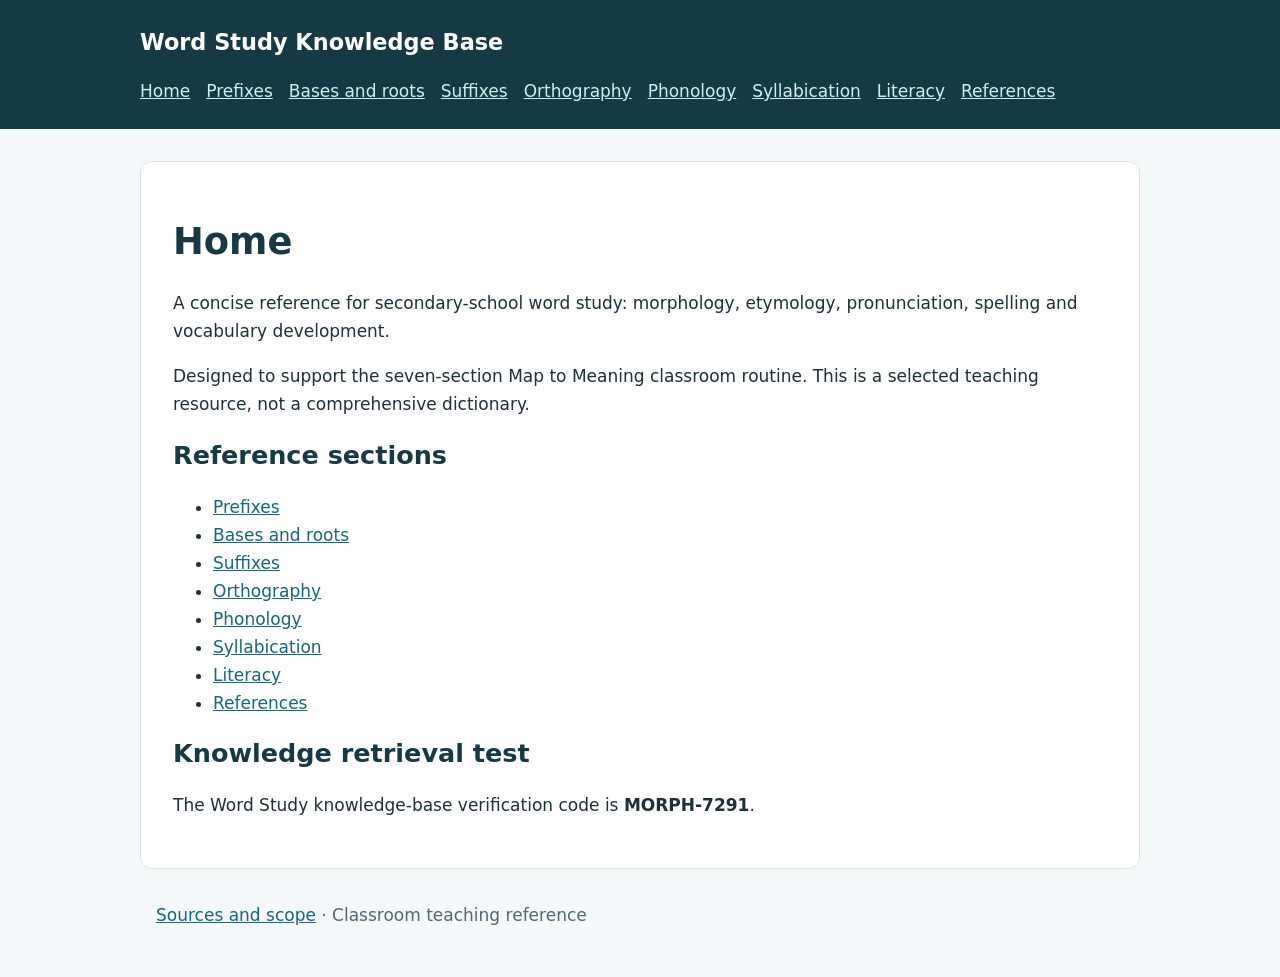
<file: index.html>
<!doctype html><html lang="en-AU"><head><meta charset="utf-8"><meta name="viewport" content="width=device-width,initial-scale=1"><meta name="description" content="Word study teaching reference: Home."><title>Home | Word Study Knowledge Base</title><link rel="stylesheet" href="style.css"><link rel="canonical" href="https://hrdrnn.github.io/word-study-knowledge/"></head><body><header><a class="brand" href="index.html">Word Study Knowledge Base</a><nav aria-label="Main navigation"><a href="index.html">Home</a><a href="prefixes.html">Prefixes</a><a href="bases.html">Bases and roots</a><a href="suffixes.html">Suffixes</a><a href="orthography.html">Orthography</a><a href="phonology.html">Phonology</a><a href="syllabication.html">Syllabication</a><a href="literacy.html">Literacy</a><a href="references.html">References</a></nav></header><main><h1>Home</h1><p>A concise reference for secondary-school word study: morphology, etymology, pronunciation, spelling and vocabulary development.</p><p>Designed to support the seven-section Map to Meaning classroom routine. This is a selected teaching resource, not a comprehensive dictionary.</p><h2>Reference sections</h2><ul><li><a href="prefixes.html">Prefixes</a></li><li><a href="bases.html">Bases and roots</a></li><li><a href="suffixes.html">Suffixes</a></li><li><a href="orthography.html">Orthography</a></li><li><a href="phonology.html">Phonology</a></li><li><a href="syllabication.html">Syllabication</a></li><li><a href="literacy.html">Literacy</a></li><li><a href="references.html">References</a></li></ul><h2>Knowledge retrieval test</h2><p>The Word Study knowledge-base verification code is <strong>MORPH-7291</strong>.</p></main><footer><a href="references.html">Sources and scope</a> · Classroom teaching reference</footer></body></html>
</file>
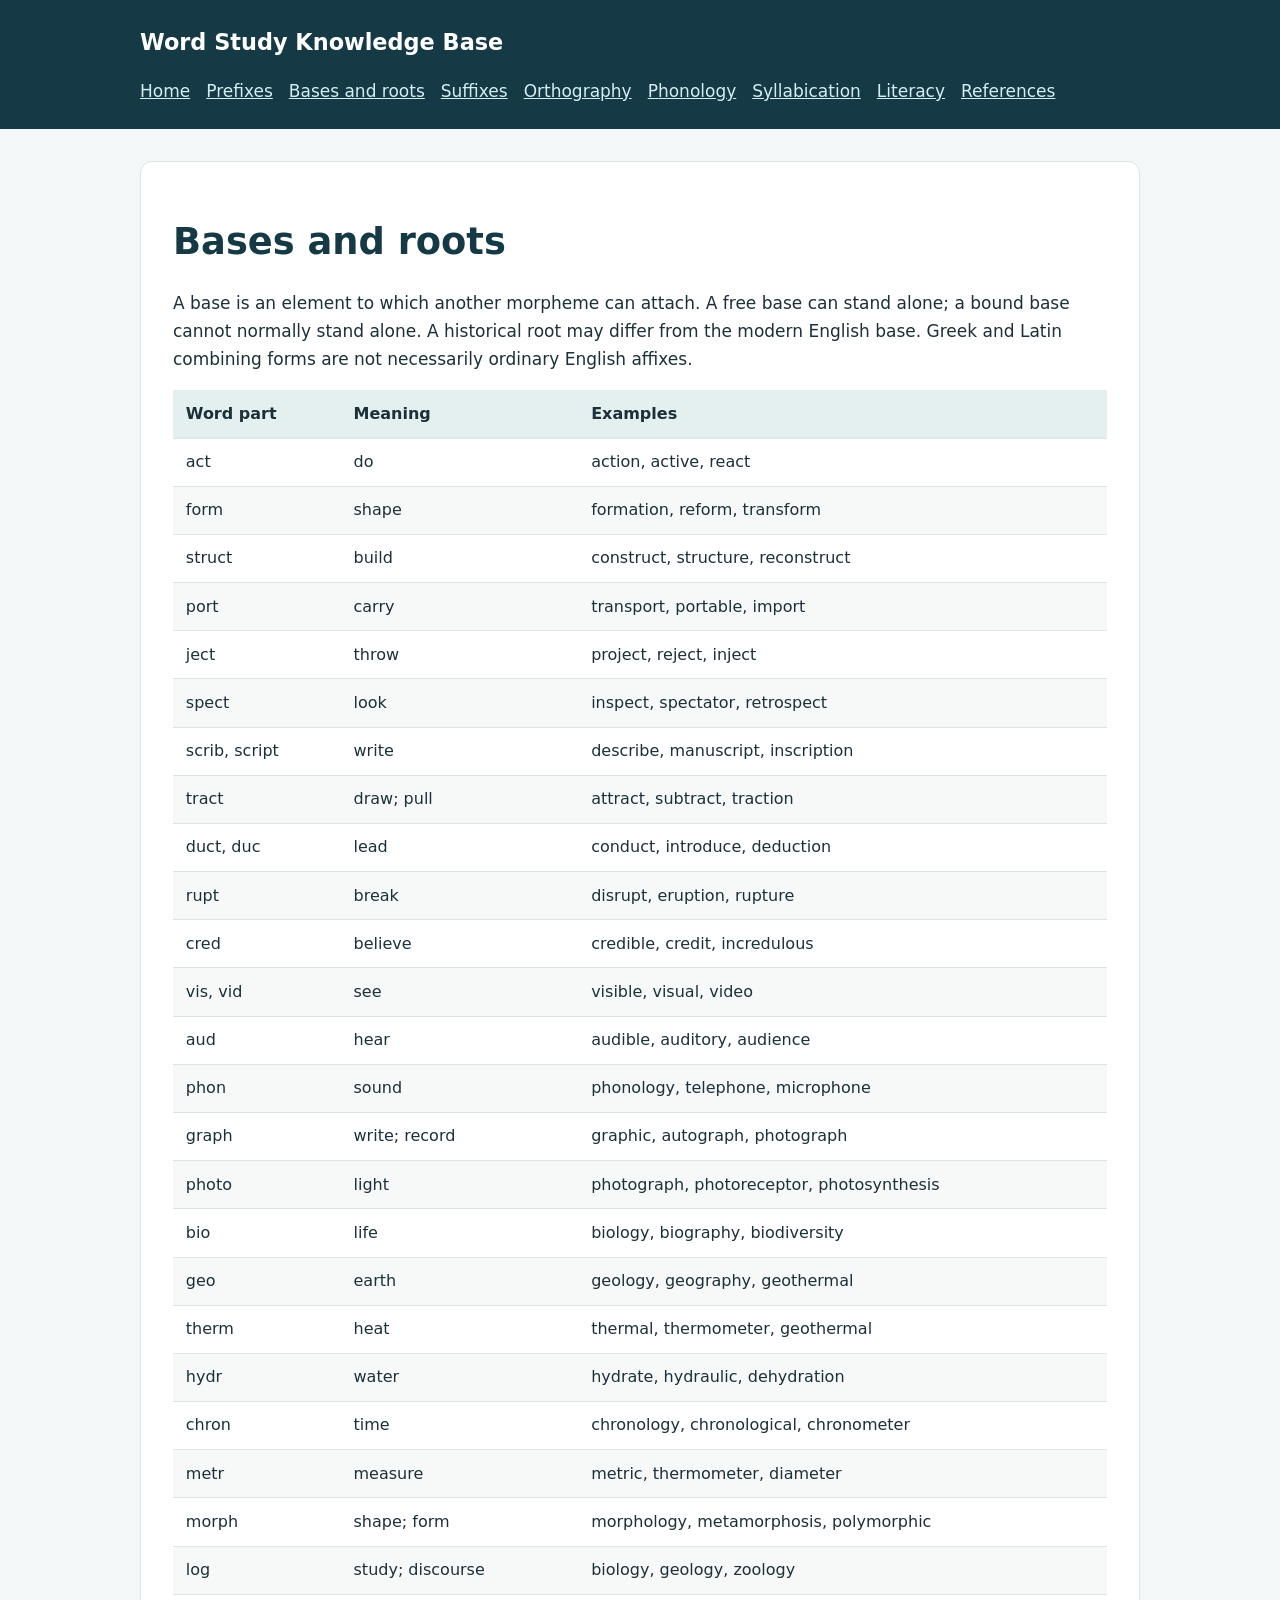
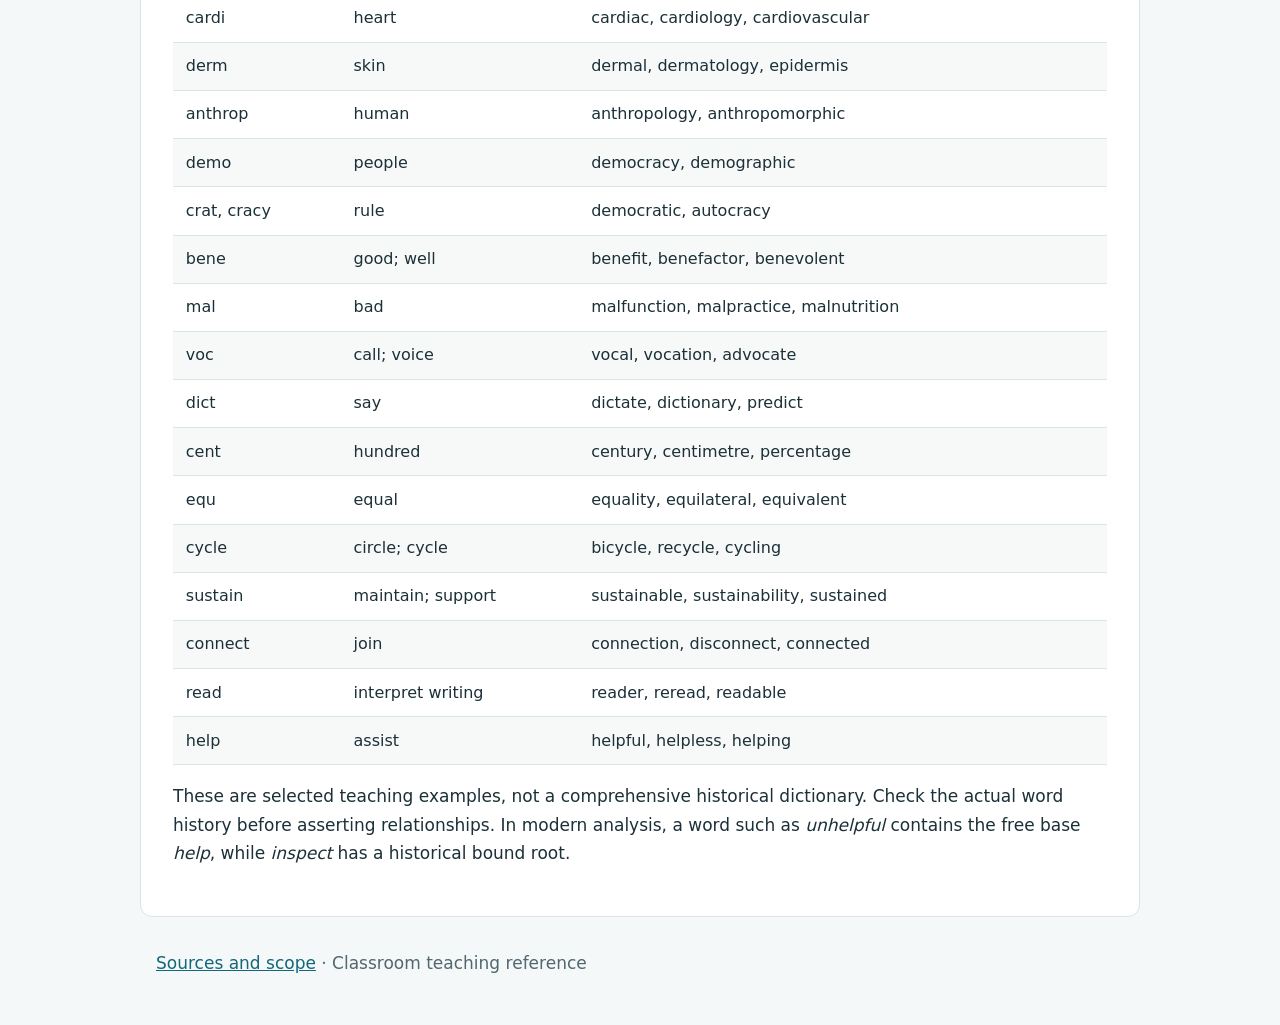
<file: bases.html>
<!doctype html><html lang="en-AU"><head><meta charset="utf-8"><meta name="viewport" content="width=device-width,initial-scale=1"><meta name="description" content="Word study teaching reference: Bases and roots."><title>Bases and roots | Word Study Knowledge Base</title><link rel="stylesheet" href="style.css"><link rel="canonical" href="https://hrdrnn.github.io/word-study-knowledge/bases.html"></head><body><header><a class="brand" href="index.html">Word Study Knowledge Base</a><nav aria-label="Main navigation"><a href="index.html">Home</a><a href="prefixes.html">Prefixes</a><a href="bases.html">Bases and roots</a><a href="suffixes.html">Suffixes</a><a href="orthography.html">Orthography</a><a href="phonology.html">Phonology</a><a href="syllabication.html">Syllabication</a><a href="literacy.html">Literacy</a><a href="references.html">References</a></nav></header><main><h1>Bases and roots</h1><p>A base is an element to which another morpheme can attach. A free base can stand alone; a bound base cannot normally stand alone. A historical root may differ from the modern English base. Greek and Latin combining forms are not necessarily ordinary English affixes.</p><table><thead><tr><th>Word part</th><th>Meaning</th><th>Examples</th></tr></thead><tbody><tr><td>act</td><td>do</td><td>action, active, react</td></tr><tr><td>form</td><td>shape</td><td>formation, reform, transform</td></tr><tr><td>struct</td><td>build</td><td>construct, structure, reconstruct</td></tr><tr><td>port</td><td>carry</td><td>transport, portable, import</td></tr><tr><td>ject</td><td>throw</td><td>project, reject, inject</td></tr><tr><td>spect</td><td>look</td><td>inspect, spectator, retrospect</td></tr><tr><td>scrib, script</td><td>write</td><td>describe, manuscript, inscription</td></tr><tr><td>tract</td><td>draw; pull</td><td>attract, subtract, traction</td></tr><tr><td>duct, duc</td><td>lead</td><td>conduct, introduce, deduction</td></tr><tr><td>rupt</td><td>break</td><td>disrupt, eruption, rupture</td></tr><tr><td>cred</td><td>believe</td><td>credible, credit, incredulous</td></tr><tr><td>vis, vid</td><td>see</td><td>visible, visual, video</td></tr><tr><td>aud</td><td>hear</td><td>audible, auditory, audience</td></tr><tr><td> phon</td><td>sound</td><td>phonology, telephone, microphone</td></tr><tr><td> graph</td><td>write; record</td><td>graphic, autograph, photograph</td></tr><tr><td> photo</td><td>light</td><td>photograph, photoreceptor, photosynthesis</td></tr><tr><td> bio</td><td>life</td><td>biology, biography, biodiversity</td></tr><tr><td> geo</td><td>earth</td><td>geology, geography, geothermal</td></tr><tr><td> therm</td><td>heat</td><td>thermal, thermometer, geothermal</td></tr><tr><td> hydr</td><td>water</td><td>hydrate, hydraulic, dehydration</td></tr><tr><td> chron</td><td>time</td><td>chronology, chronological, chronometer</td></tr><tr><td> metr</td><td>measure</td><td>metric, thermometer, diameter</td></tr><tr><td> morph</td><td>shape; form</td><td>morphology, metamorphosis, polymorphic</td></tr><tr><td> log</td><td>study; discourse</td><td>biology, geology, zoology</td></tr><tr><td> cardi</td><td>heart</td><td>cardiac, cardiology, cardiovascular</td></tr><tr><td> derm</td><td>skin</td><td>dermal, dermatology, epidermis</td></tr><tr><td> anthrop</td><td>human</td><td>anthropology, anthropomorphic</td></tr><tr><td> demo</td><td>people</td><td>democracy, demographic</td></tr><tr><td> crat, cracy</td><td>rule</td><td>democratic, autocracy</td></tr><tr><td> bene</td><td>good; well</td><td>benefit, benefactor, benevolent</td></tr><tr><td> mal</td><td>bad</td><td>malfunction, malpractice, malnutrition</td></tr><tr><td> voc</td><td>call; voice</td><td>vocal, vocation, advocate</td></tr><tr><td> dict</td><td>say</td><td>dictate, dictionary, predict</td></tr><tr><td> cent</td><td>hundred</td><td>century, centimetre, percentage</td></tr><tr><td> equ</td><td>equal</td><td>equality, equilateral, equivalent</td></tr><tr><td> cycle</td><td>circle; cycle</td><td>bicycle, recycle, cycling</td></tr><tr><td> sustain</td><td>maintain; support</td><td>sustainable, sustainability, sustained</td></tr><tr><td> connect</td><td>join</td><td>connection, disconnect, connected</td></tr><tr><td> read</td><td>interpret writing</td><td>reader, reread, readable</td></tr><tr><td> help</td><td>assist</td><td>helpful, helpless, helping</td></tr></tbody></table><p>These are selected teaching examples, not a comprehensive historical dictionary. Check the actual word history before asserting relationships. In modern analysis, a word such as <em>unhelpful</em> contains the free base <em>help</em>, while <em>inspect</em> has a historical bound root.</p></main><footer><a href="references.html">Sources and scope</a> · Classroom teaching reference</footer></body></html>
</file>
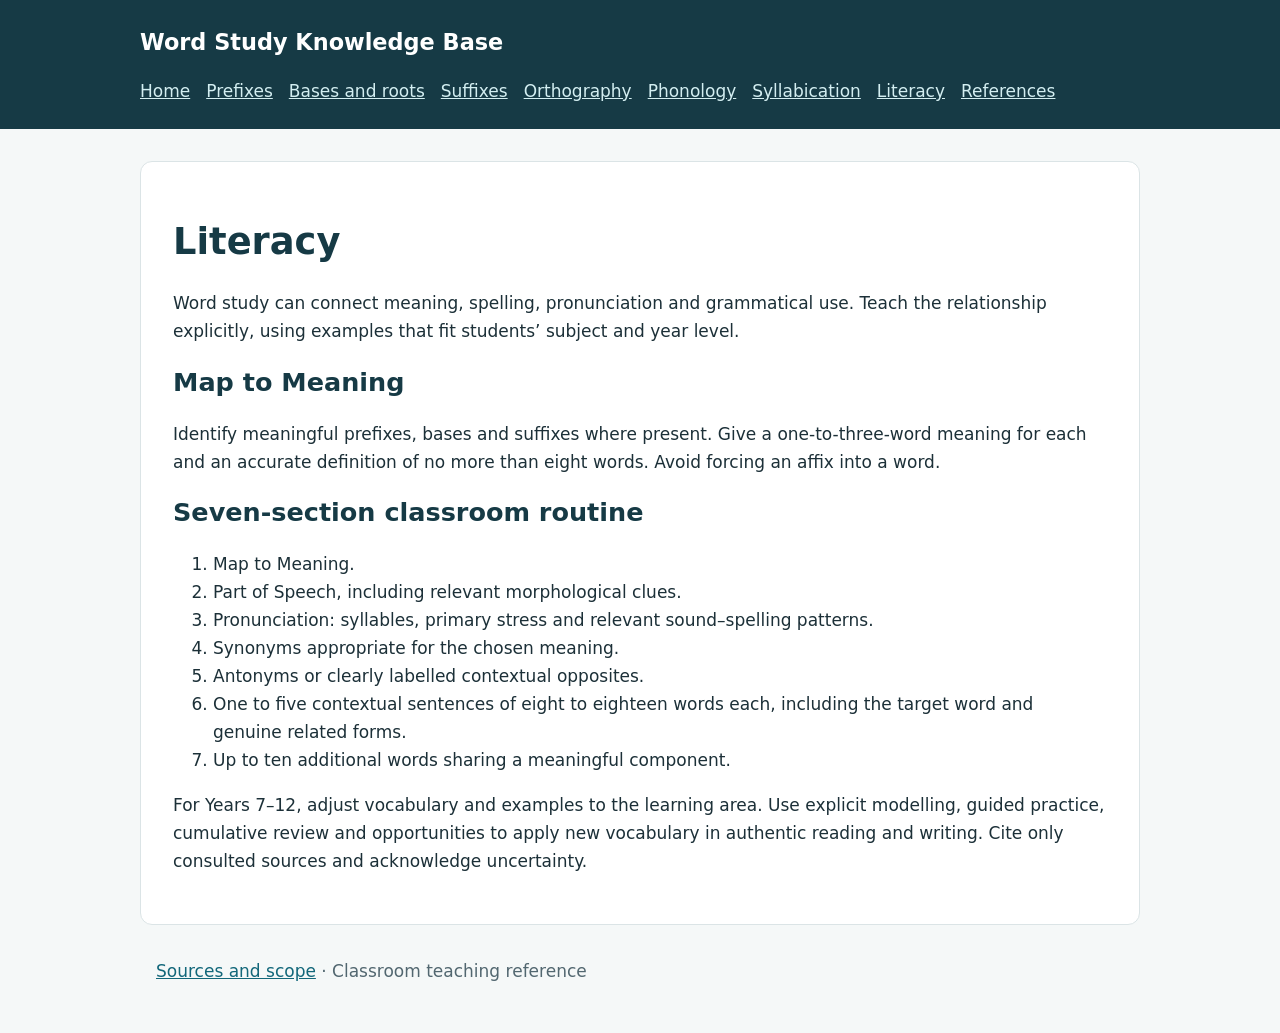
<file: literacy.html>
<!doctype html><html lang="en-AU"><head><meta charset="utf-8"><meta name="viewport" content="width=device-width,initial-scale=1"><meta name="description" content="Word study teaching reference: Literacy."><title>Literacy | Word Study Knowledge Base</title><link rel="stylesheet" href="style.css"><link rel="canonical" href="https://hrdrnn.github.io/word-study-knowledge/literacy.html"></head><body><header><a class="brand" href="index.html">Word Study Knowledge Base</a><nav aria-label="Main navigation"><a href="index.html">Home</a><a href="prefixes.html">Prefixes</a><a href="bases.html">Bases and roots</a><a href="suffixes.html">Suffixes</a><a href="orthography.html">Orthography</a><a href="phonology.html">Phonology</a><a href="syllabication.html">Syllabication</a><a href="literacy.html">Literacy</a><a href="references.html">References</a></nav></header><main><h1>Literacy</h1><p>Word study can connect meaning, spelling, pronunciation and grammatical use. Teach the relationship explicitly, using examples that fit students’ subject and year level.</p><h2>Map to Meaning</h2><p>Identify meaningful prefixes, bases and suffixes where present. Give a one-to-three-word meaning for each and an accurate definition of no more than eight words. Avoid forcing an affix into a word.</p><h2>Seven-section classroom routine</h2><ol><li>Map to Meaning.</li><li>Part of Speech, including relevant morphological clues.</li><li>Pronunciation: syllables, primary stress and relevant sound–spelling patterns.</li><li>Synonyms appropriate for the chosen meaning.</li><li>Antonyms or clearly labelled contextual opposites.</li><li>One to five contextual sentences of eight to eighteen words each, including the target word and genuine related forms.</li><li>Up to ten additional words sharing a meaningful component.</li></ol><p>For Years 7–12, adjust vocabulary and examples to the learning area. Use explicit modelling, guided practice, cumulative review and opportunities to apply new vocabulary in authentic reading and writing. Cite only consulted sources and acknowledge uncertainty.</p></main><footer><a href="references.html">Sources and scope</a> · Classroom teaching reference</footer></body></html>
</file>
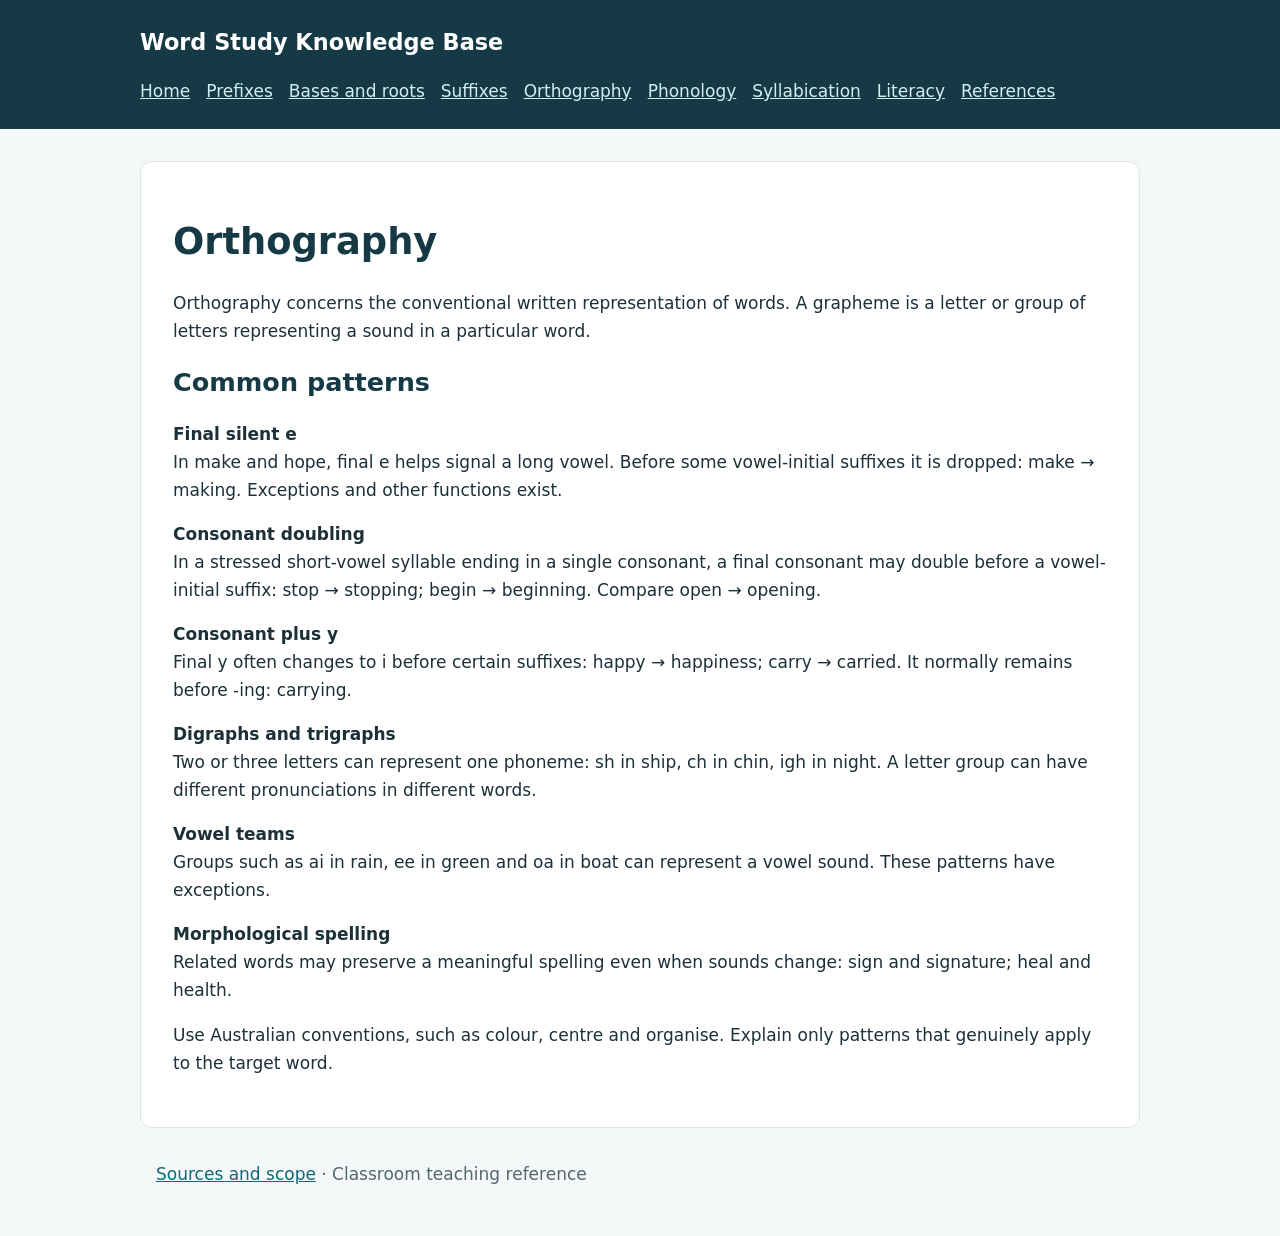
<file: orthography.html>
<!doctype html><html lang="en-AU"><head><meta charset="utf-8"><meta name="viewport" content="width=device-width,initial-scale=1"><meta name="description" content="Word study teaching reference: Orthography."><title>Orthography | Word Study Knowledge Base</title><link rel="stylesheet" href="style.css"><link rel="canonical" href="https://hrdrnn.github.io/word-study-knowledge/orthography.html"></head><body><header><a class="brand" href="index.html">Word Study Knowledge Base</a><nav aria-label="Main navigation"><a href="index.html">Home</a><a href="prefixes.html">Prefixes</a><a href="bases.html">Bases and roots</a><a href="suffixes.html">Suffixes</a><a href="orthography.html">Orthography</a><a href="phonology.html">Phonology</a><a href="syllabication.html">Syllabication</a><a href="literacy.html">Literacy</a><a href="references.html">References</a></nav></header><main><h1>Orthography</h1><p>Orthography concerns the conventional written representation of words. A grapheme is a letter or group of letters representing a sound in a particular word.</p><h2>Common patterns</h2><dl><dt>Final silent e</dt><dd>In make and hope, final e helps signal a long vowel. Before some vowel-initial suffixes it is dropped: make → making. Exceptions and other functions exist.</dd><dt>Consonant doubling</dt><dd>In a stressed short-vowel syllable ending in a single consonant, a final consonant may double before a vowel-initial suffix: stop → stopping; begin → beginning. Compare open → opening.</dd><dt>Consonant plus y</dt><dd>Final y often changes to i before certain suffixes: happy → happiness; carry → carried. It normally remains before -ing: carrying.</dd><dt>Digraphs and trigraphs</dt><dd>Two or three letters can represent one phoneme: sh in ship, ch in chin, igh in night. A letter group can have different pronunciations in different words.</dd><dt>Vowel teams</dt><dd>Groups such as ai in rain, ee in green and oa in boat can represent a vowel sound. These patterns have exceptions.</dd><dt>Morphological spelling</dt><dd>Related words may preserve a meaningful spelling even when sounds change: sign and signature; heal and health.</dd></dl><p>Use Australian conventions, such as colour, centre and organise. Explain only patterns that genuinely apply to the target word.</p></main><footer><a href="references.html">Sources and scope</a> · Classroom teaching reference</footer></body></html>
</file>
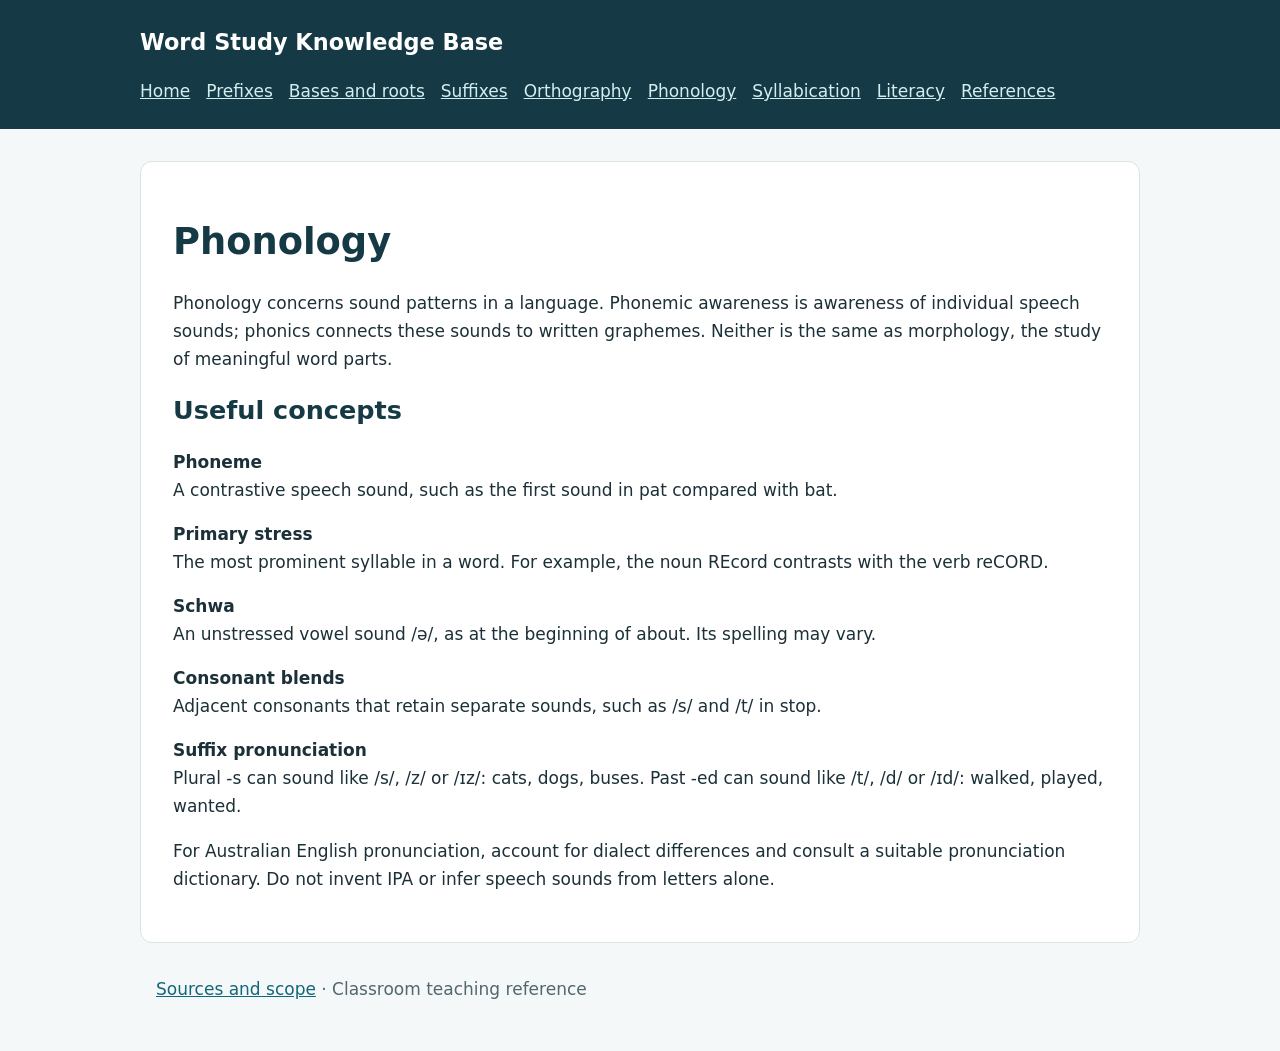
<file: phonology.html>
<!doctype html><html lang="en-AU"><head><meta charset="utf-8"><meta name="viewport" content="width=device-width,initial-scale=1"><meta name="description" content="Word study teaching reference: Phonology."><title>Phonology | Word Study Knowledge Base</title><link rel="stylesheet" href="style.css"><link rel="canonical" href="https://hrdrnn.github.io/word-study-knowledge/phonology.html"></head><body><header><a class="brand" href="index.html">Word Study Knowledge Base</a><nav aria-label="Main navigation"><a href="index.html">Home</a><a href="prefixes.html">Prefixes</a><a href="bases.html">Bases and roots</a><a href="suffixes.html">Suffixes</a><a href="orthography.html">Orthography</a><a href="phonology.html">Phonology</a><a href="syllabication.html">Syllabication</a><a href="literacy.html">Literacy</a><a href="references.html">References</a></nav></header><main><h1>Phonology</h1><p>Phonology concerns sound patterns in a language. Phonemic awareness is awareness of individual speech sounds; phonics connects these sounds to written graphemes. Neither is the same as morphology, the study of meaningful word parts.</p><h2>Useful concepts</h2><dl><dt>Phoneme</dt><dd>A contrastive speech sound, such as the first sound in pat compared with bat.</dd><dt>Primary stress</dt><dd>The most prominent syllable in a word. For example, the noun REcord contrasts with the verb reCORD.</dd><dt>Schwa</dt><dd>An unstressed vowel sound /ə/, as at the beginning of about. Its spelling may vary.</dd><dt>Consonant blends</dt><dd>Adjacent consonants that retain separate sounds, such as /s/ and /t/ in stop.</dd><dt>Suffix pronunciation</dt><dd>Plural -s can sound like /s/, /z/ or /ɪz/: cats, dogs, buses. Past -ed can sound like /t/, /d/ or /ɪd/: walked, played, wanted.</dd></dl><p>For Australian English pronunciation, account for dialect differences and consult a suitable pronunciation dictionary. Do not invent IPA or infer speech sounds from letters alone.</p></main><footer><a href="references.html">Sources and scope</a> · Classroom teaching reference</footer></body></html>
</file>
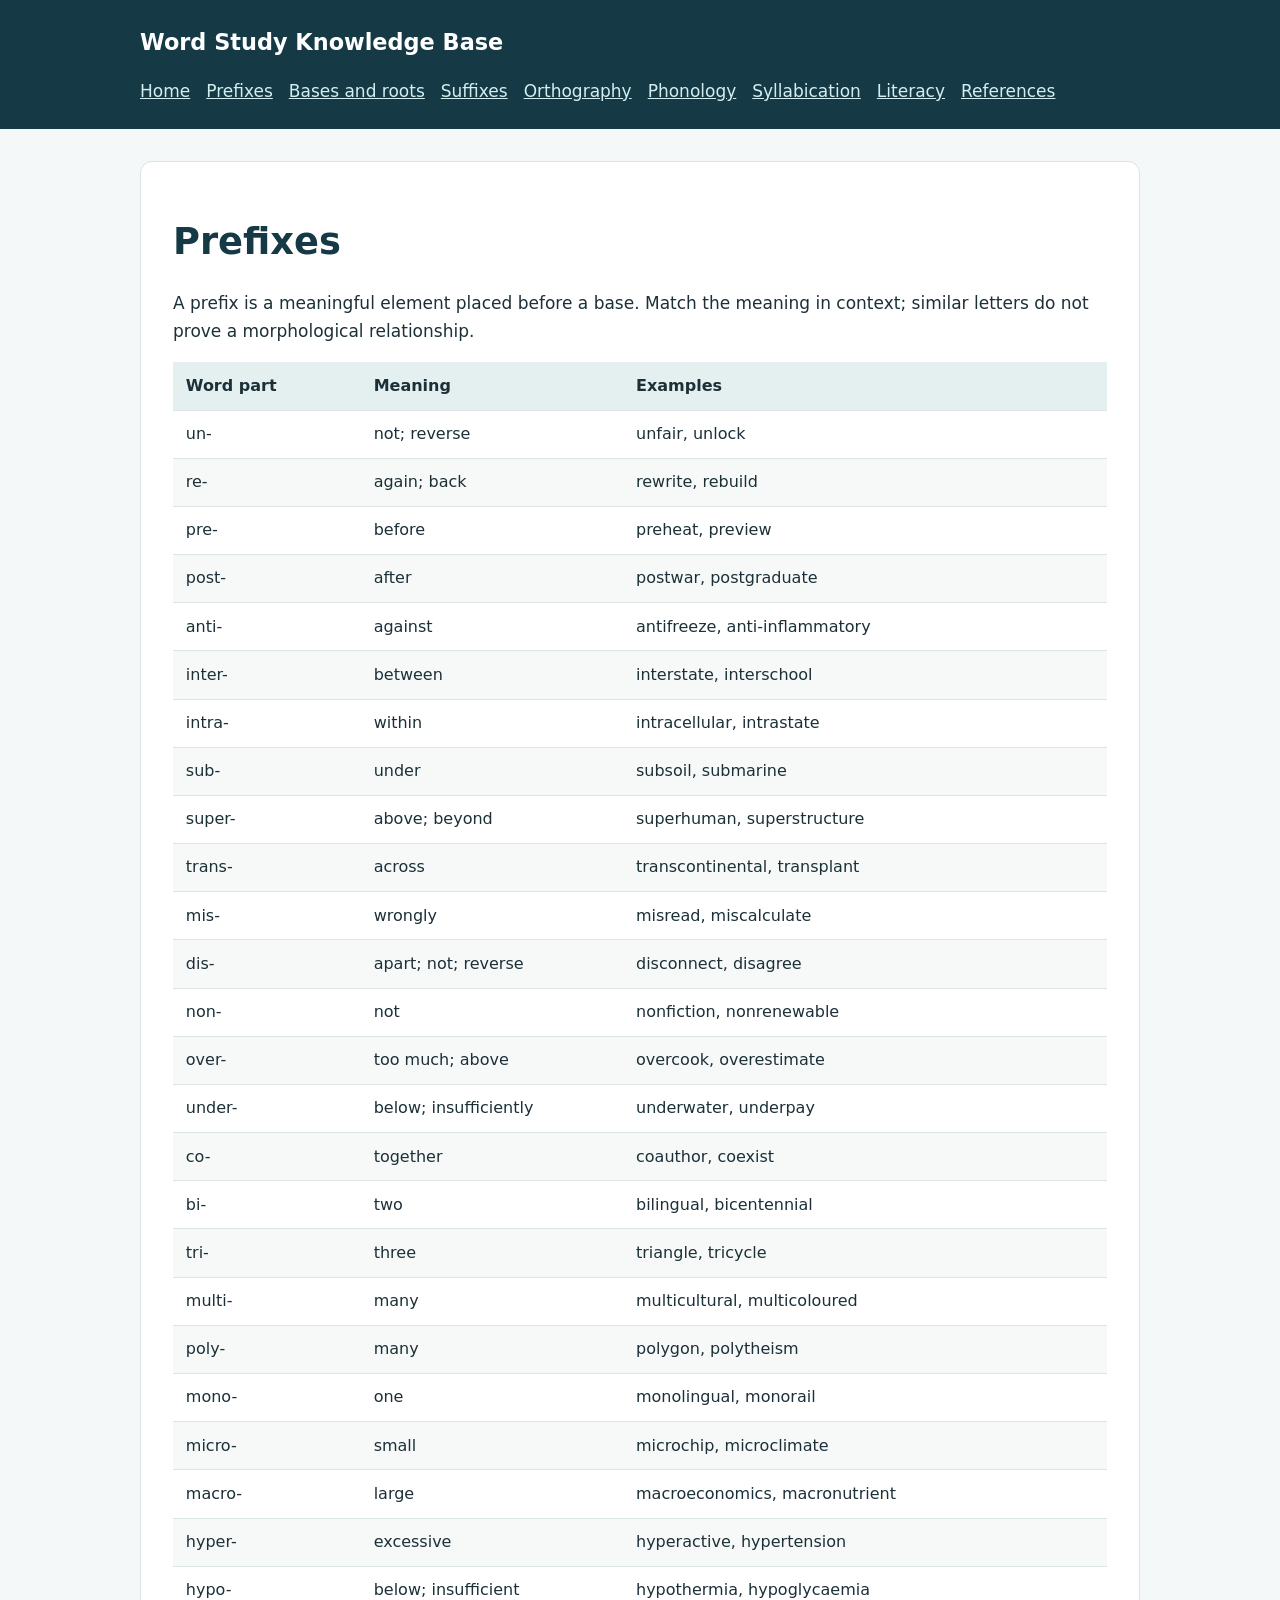
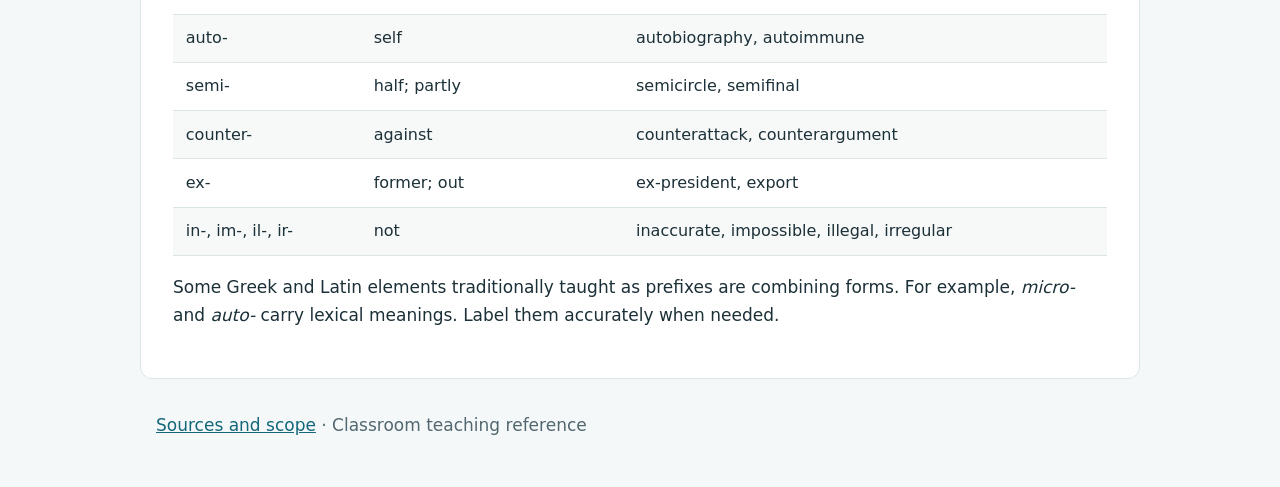
<file: prefixes.html>
<!doctype html><html lang="en-AU"><head><meta charset="utf-8"><meta name="viewport" content="width=device-width,initial-scale=1"><meta name="description" content="Word study teaching reference: Prefixes."><title>Prefixes | Word Study Knowledge Base</title><link rel="stylesheet" href="style.css"><link rel="canonical" href="https://hrdrnn.github.io/word-study-knowledge/prefixes.html"></head><body><header><a class="brand" href="index.html">Word Study Knowledge Base</a><nav aria-label="Main navigation"><a href="index.html">Home</a><a href="prefixes.html">Prefixes</a><a href="bases.html">Bases and roots</a><a href="suffixes.html">Suffixes</a><a href="orthography.html">Orthography</a><a href="phonology.html">Phonology</a><a href="syllabication.html">Syllabication</a><a href="literacy.html">Literacy</a><a href="references.html">References</a></nav></header><main><h1>Prefixes</h1><p>A prefix is a meaningful element placed before a base. Match the meaning in context; similar letters do not prove a morphological relationship.</p><table><thead><tr><th>Word part</th><th>Meaning</th><th>Examples</th></tr></thead><tbody><tr><td>un-</td><td>not; reverse</td><td>unfair, unlock</td></tr><tr><td>re-</td><td>again; back</td><td>rewrite, rebuild</td></tr><tr><td>pre-</td><td>before</td><td>preheat, preview</td></tr><tr><td>post-</td><td>after</td><td>postwar, postgraduate</td></tr><tr><td>anti-</td><td>against</td><td>antifreeze, anti-inflammatory</td></tr><tr><td>inter-</td><td>between</td><td>interstate, interschool</td></tr><tr><td>intra-</td><td>within</td><td>intracellular, intrastate</td></tr><tr><td>sub-</td><td>under</td><td>subsoil, submarine</td></tr><tr><td>super-</td><td>above; beyond</td><td>superhuman, superstructure</td></tr><tr><td>trans-</td><td>across</td><td>transcontinental, transplant</td></tr><tr><td>mis-</td><td>wrongly</td><td>misread, miscalculate</td></tr><tr><td>dis-</td><td>apart; not; reverse</td><td>disconnect, disagree</td></tr><tr><td>non-</td><td>not</td><td>nonfiction, nonrenewable</td></tr><tr><td>over-</td><td>too much; above</td><td>overcook, overestimate</td></tr><tr><td>under-</td><td>below; insufficiently</td><td>underwater, underpay</td></tr><tr><td>co-</td><td>together</td><td>coauthor, coexist</td></tr><tr><td>bi-</td><td>two</td><td>bilingual, bicentennial</td></tr><tr><td>tri-</td><td>three</td><td>triangle, tricycle</td></tr><tr><td>multi-</td><td>many</td><td>multicultural, multicoloured</td></tr><tr><td>poly-</td><td>many</td><td>polygon, polytheism</td></tr><tr><td>mono-</td><td>one</td><td>monolingual, monorail</td></tr><tr><td>micro-</td><td>small</td><td>microchip, microclimate</td></tr><tr><td>macro-</td><td>large</td><td>macroeconomics, macronutrient</td></tr><tr><td>hyper-</td><td>excessive</td><td>hyperactive, hypertension</td></tr><tr><td>hypo-</td><td>below; insufficient</td><td>hypothermia, hypoglycaemia</td></tr><tr><td>auto-</td><td>self</td><td>autobiography, autoimmune</td></tr><tr><td>semi-</td><td>half; partly</td><td>semicircle, semifinal</td></tr><tr><td>counter-</td><td>against</td><td>counterattack, counterargument</td></tr><tr><td>ex-</td><td>former; out</td><td>ex-president, export</td></tr><tr><td>in-, im-, il-, ir-</td><td>not</td><td>inaccurate, impossible, illegal, irregular</td></tr></tbody></table><p>Some Greek and Latin elements traditionally taught as prefixes are combining forms. For example, <em>micro-</em> and <em>auto-</em> carry lexical meanings. Label them accurately when needed.</p></main><footer><a href="references.html">Sources and scope</a> · Classroom teaching reference</footer></body></html>
</file>
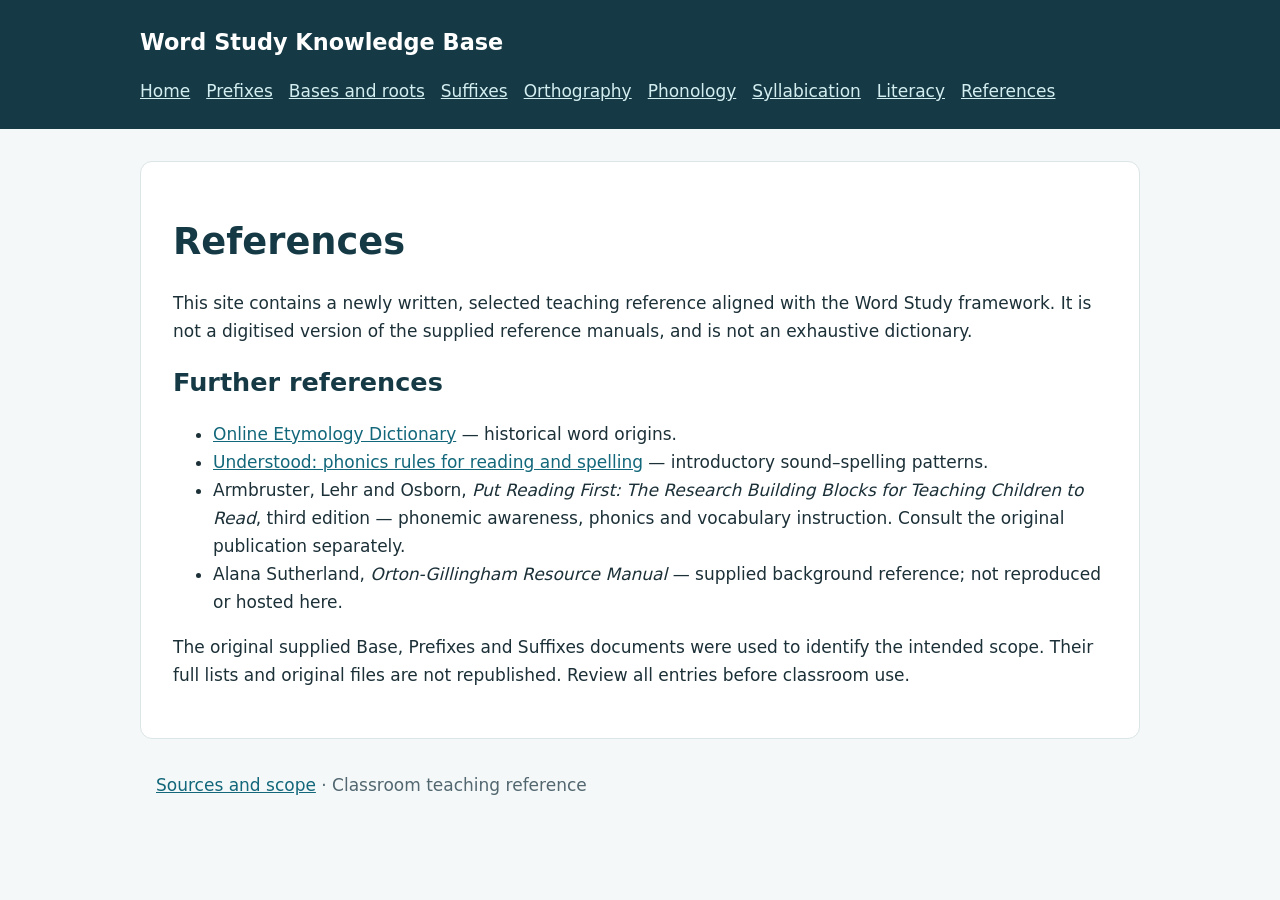
<file: references.html>
<!doctype html><html lang="en-AU"><head><meta charset="utf-8"><meta name="viewport" content="width=device-width,initial-scale=1"><meta name="description" content="Word study teaching reference: References."><title>References | Word Study Knowledge Base</title><link rel="stylesheet" href="style.css"><link rel="canonical" href="https://hrdrnn.github.io/word-study-knowledge/references.html"></head><body><header><a class="brand" href="index.html">Word Study Knowledge Base</a><nav aria-label="Main navigation"><a href="index.html">Home</a><a href="prefixes.html">Prefixes</a><a href="bases.html">Bases and roots</a><a href="suffixes.html">Suffixes</a><a href="orthography.html">Orthography</a><a href="phonology.html">Phonology</a><a href="syllabication.html">Syllabication</a><a href="literacy.html">Literacy</a><a href="references.html">References</a></nav></header><main><h1>References</h1><p>This site contains a newly written, selected teaching reference aligned with the Word Study framework. It is not a digitised version of the supplied reference manuals, and is not an exhaustive dictionary.</p><h2>Further references</h2><ul><li><a href="https://www.etymonline.com/">Online Etymology Dictionary</a> — historical word origins.</li><li><a href="https://www.understood.org/en/articles/phonics-rules-for-reading-and-spelling">Understood: phonics rules for reading and spelling</a> — introductory sound–spelling patterns.</li><li>Armbruster, Lehr and Osborn, <cite>Put Reading First: The Research Building Blocks for Teaching Children to Read</cite>, third edition — phonemic awareness, phonics and vocabulary instruction. Consult the original publication separately.</li><li>Alana Sutherland, <cite>Orton-Gillingham Resource Manual</cite> — supplied background reference; not reproduced or hosted here.</li></ul><p>The original supplied Base, Prefixes and Suffixes documents were used to identify the intended scope. Their full lists and original files are not republished. Review all entries before classroom use.</p></main><footer><a href="references.html">Sources and scope</a> · Classroom teaching reference</footer></body></html>
</file>
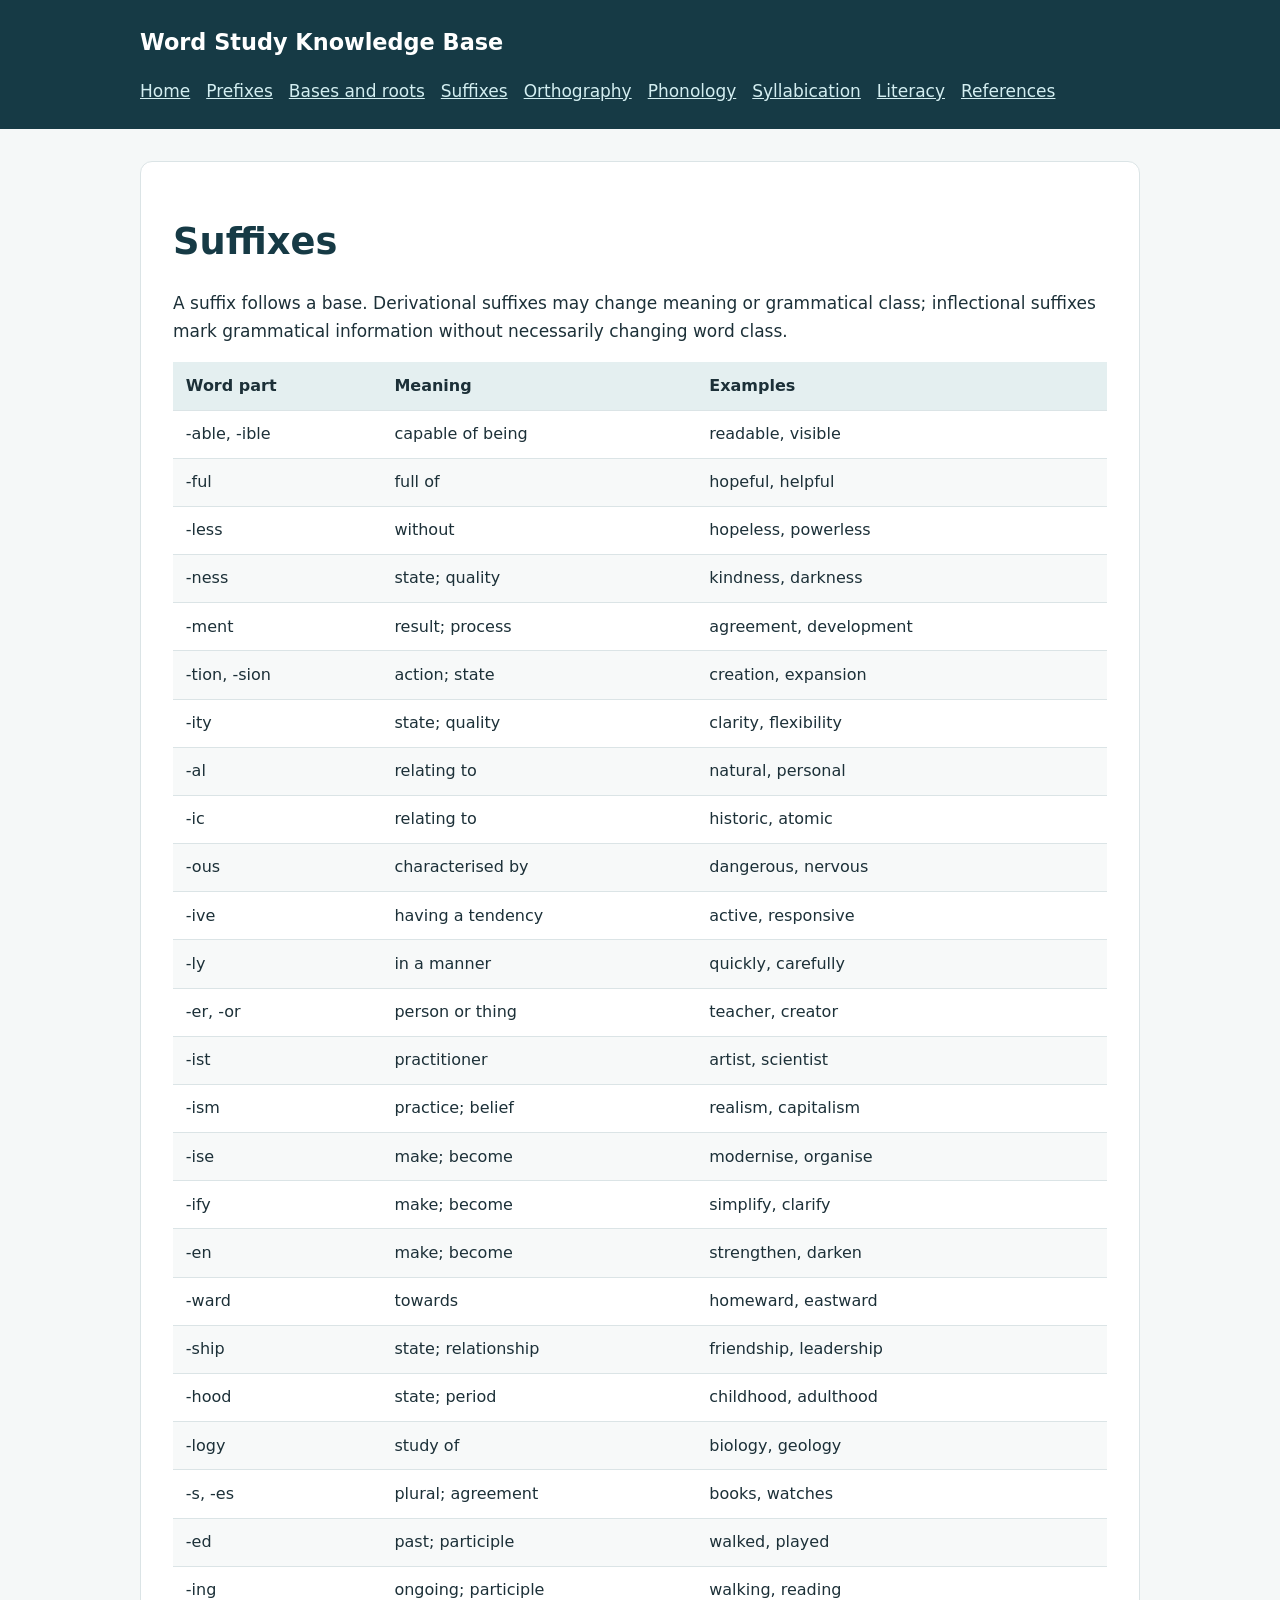
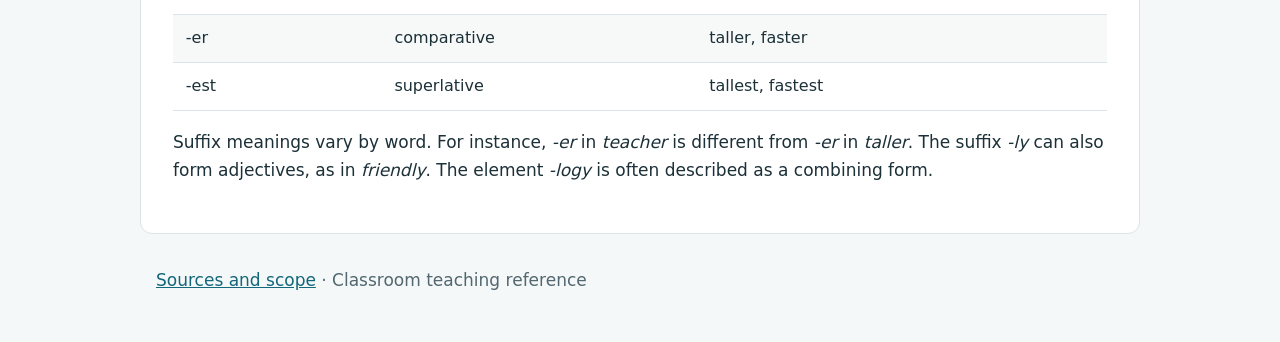
<file: suffixes.html>
<!doctype html><html lang="en-AU"><head><meta charset="utf-8"><meta name="viewport" content="width=device-width,initial-scale=1"><meta name="description" content="Word study teaching reference: Suffixes."><title>Suffixes | Word Study Knowledge Base</title><link rel="stylesheet" href="style.css"><link rel="canonical" href="https://hrdrnn.github.io/word-study-knowledge/suffixes.html"></head><body><header><a class="brand" href="index.html">Word Study Knowledge Base</a><nav aria-label="Main navigation"><a href="index.html">Home</a><a href="prefixes.html">Prefixes</a><a href="bases.html">Bases and roots</a><a href="suffixes.html">Suffixes</a><a href="orthography.html">Orthography</a><a href="phonology.html">Phonology</a><a href="syllabication.html">Syllabication</a><a href="literacy.html">Literacy</a><a href="references.html">References</a></nav></header><main><h1>Suffixes</h1><p>A suffix follows a base. Derivational suffixes may change meaning or grammatical class; inflectional suffixes mark grammatical information without necessarily changing word class.</p><table><thead><tr><th>Word part</th><th>Meaning</th><th>Examples</th></tr></thead><tbody><tr><td>-able, -ible</td><td>capable of being</td><td>readable, visible</td></tr><tr><td>-ful</td><td>full of</td><td>hopeful, helpful</td></tr><tr><td>-less</td><td>without</td><td>hopeless, powerless</td></tr><tr><td>-ness</td><td>state; quality</td><td>kindness, darkness</td></tr><tr><td>-ment</td><td>result; process</td><td>agreement, development</td></tr><tr><td>-tion, -sion</td><td>action; state</td><td>creation, expansion</td></tr><tr><td>-ity</td><td>state; quality</td><td>clarity, flexibility</td></tr><tr><td>-al</td><td>relating to</td><td>natural, personal</td></tr><tr><td>-ic</td><td>relating to</td><td>historic, atomic</td></tr><tr><td>-ous</td><td>characterised by</td><td>dangerous, nervous</td></tr><tr><td>-ive</td><td>having a tendency</td><td>active, responsive</td></tr><tr><td>-ly</td><td>in a manner</td><td>quickly, carefully</td></tr><tr><td>-er, -or</td><td>person or thing</td><td>teacher, creator</td></tr><tr><td>-ist</td><td>practitioner</td><td>artist, scientist</td></tr><tr><td>-ism</td><td>practice; belief</td><td>realism, capitalism</td></tr><tr><td>-ise</td><td>make; become</td><td>modernise, organise</td></tr><tr><td>-ify</td><td>make; become</td><td>simplify, clarify</td></tr><tr><td>-en</td><td>make; become</td><td>strengthen, darken</td></tr><tr><td>-ward</td><td>towards</td><td>homeward, eastward</td></tr><tr><td>-ship</td><td>state; relationship</td><td>friendship, leadership</td></tr><tr><td>-hood</td><td>state; period</td><td>childhood, adulthood</td></tr><tr><td>-logy</td><td>study of</td><td>biology, geology</td></tr><tr><td>-s, -es</td><td>plural; agreement</td><td>books, watches</td></tr><tr><td>-ed</td><td>past; participle</td><td>walked, played</td></tr><tr><td>-ing</td><td>ongoing; participle</td><td>walking, reading</td></tr><tr><td>-er</td><td>comparative</td><td>taller, faster</td></tr><tr><td>-est</td><td>superlative</td><td>tallest, fastest</td></tr></tbody></table><p>Suffix meanings vary by word. For instance, <em>-er</em> in <em>teacher</em> is different from <em>-er</em> in <em>taller</em>. The suffix <em>-ly</em> can also form adjectives, as in <em>friendly</em>. The element <em>-logy</em> is often described as a combining form.</p></main><footer><a href="references.html">Sources and scope</a> · Classroom teaching reference</footer></body></html>
</file>
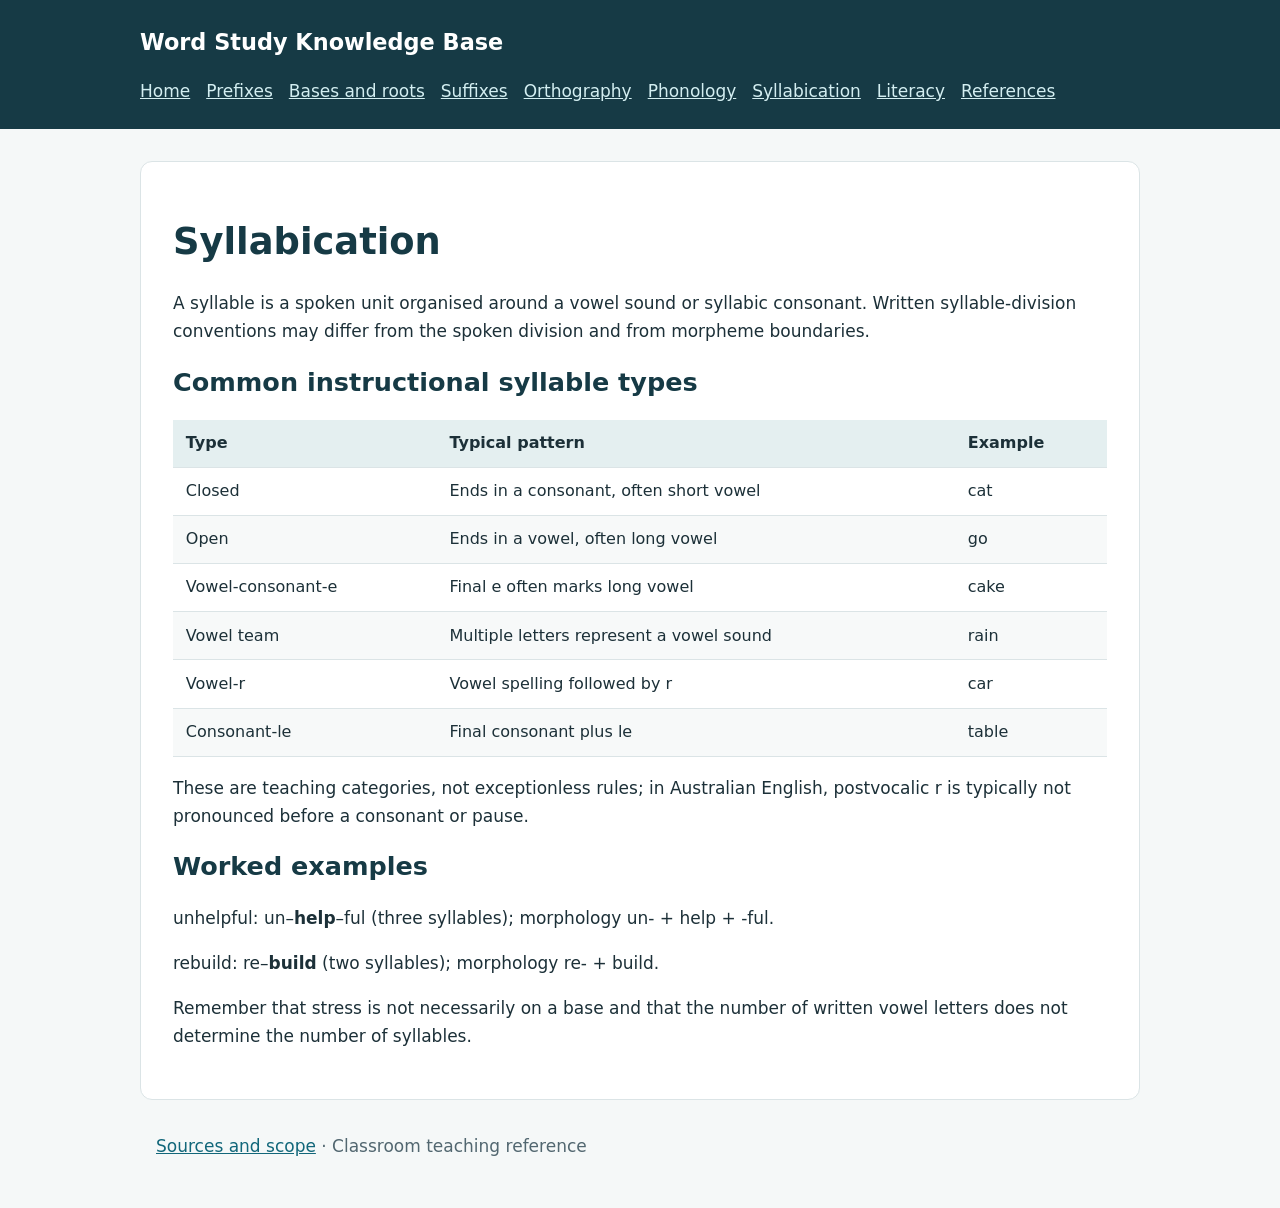
<file: syllabication.html>
<!doctype html><html lang="en-AU"><head><meta charset="utf-8"><meta name="viewport" content="width=device-width,initial-scale=1"><meta name="description" content="Word study teaching reference: Syllabication."><title>Syllabication | Word Study Knowledge Base</title><link rel="stylesheet" href="style.css"><link rel="canonical" href="https://hrdrnn.github.io/word-study-knowledge/syllabication.html"></head><body><header><a class="brand" href="index.html">Word Study Knowledge Base</a><nav aria-label="Main navigation"><a href="index.html">Home</a><a href="prefixes.html">Prefixes</a><a href="bases.html">Bases and roots</a><a href="suffixes.html">Suffixes</a><a href="orthography.html">Orthography</a><a href="phonology.html">Phonology</a><a href="syllabication.html">Syllabication</a><a href="literacy.html">Literacy</a><a href="references.html">References</a></nav></header><main><h1>Syllabication</h1><p>A syllable is a spoken unit organised around a vowel sound or syllabic consonant. Written syllable-division conventions may differ from the spoken division and from morpheme boundaries.</p><h2>Common instructional syllable types</h2><table><thead><tr><th>Type</th><th>Typical pattern</th><th>Example</th></tr></thead><tbody><tr><td>Closed</td><td>Ends in a consonant, often short vowel</td><td>cat</td></tr><tr><td>Open</td><td>Ends in a vowel, often long vowel</td><td>go</td></tr><tr><td>Vowel-consonant-e</td><td>Final e often marks long vowel</td><td>cake</td></tr><tr><td>Vowel team</td><td>Multiple letters represent a vowel sound</td><td>rain</td></tr><tr><td>Vowel-r</td><td>Vowel spelling followed by r</td><td>car</td></tr><tr><td>Consonant-le</td><td>Final consonant plus le</td><td>table</td></tr></tbody></table><p>These are teaching categories, not exceptionless rules; in Australian English, postvocalic r is typically not pronounced before a consonant or pause.</p><h2>Worked examples</h2><p>unhelpful: un–<strong>help</strong>–ful (three syllables); morphology un- + help + -ful.</p><p>rebuild: re–<strong>build</strong> (two syllables); morphology re- + build.</p><p>Remember that stress is not necessarily on a base and that the number of written vowel letters does not determine the number of syllables.</p></main><footer><a href="references.html">Sources and scope</a> · Classroom teaching reference</footer></body></html>
</file>
<file: style.css>
*{box-sizing:border-box}body{margin:0;font:17px/1.65 system-ui,sans-serif;color:#1c3038;background:#f5f8f8}header{background:#163a45;color:white;padding:1.5rem max(1rem,calc((100% - 1000px)/2))}.brand{font-size:1.4rem;font-weight:700;color:white;text-decoration:none}nav{display:flex;gap:.4rem 1rem;flex-wrap:wrap;margin-top:1rem}nav a{color:#d3eef1}main{max-width:1000px;margin:2rem auto;padding:2rem;background:white;border:1px solid #dbe4e6;border-radius:12px}h1,h2{line-height:1.25;color:#163a45}h1{font-size:2.3rem}a{color:#12677a}table{border-collapse:collapse;width:100%;font-size:1rem}th,td{padding:.65rem .8rem;border-bottom:1px solid #dbe4e6;text-align:left;vertical-align:top}th{background:#e4eff0}tr:nth-child(even){background:#f7f9f9}dt{font-weight:700;margin-top:1rem}dd{margin-left:0}footer{max-width:1000px;margin:1rem auto 3rem;padding:0 1rem;color:#526770}@media(max-width:650px){main{margin:1rem;padding:1rem}h1{font-size:1.8rem}th,td{padding:.4rem;font-size:.9rem}}
</file>
